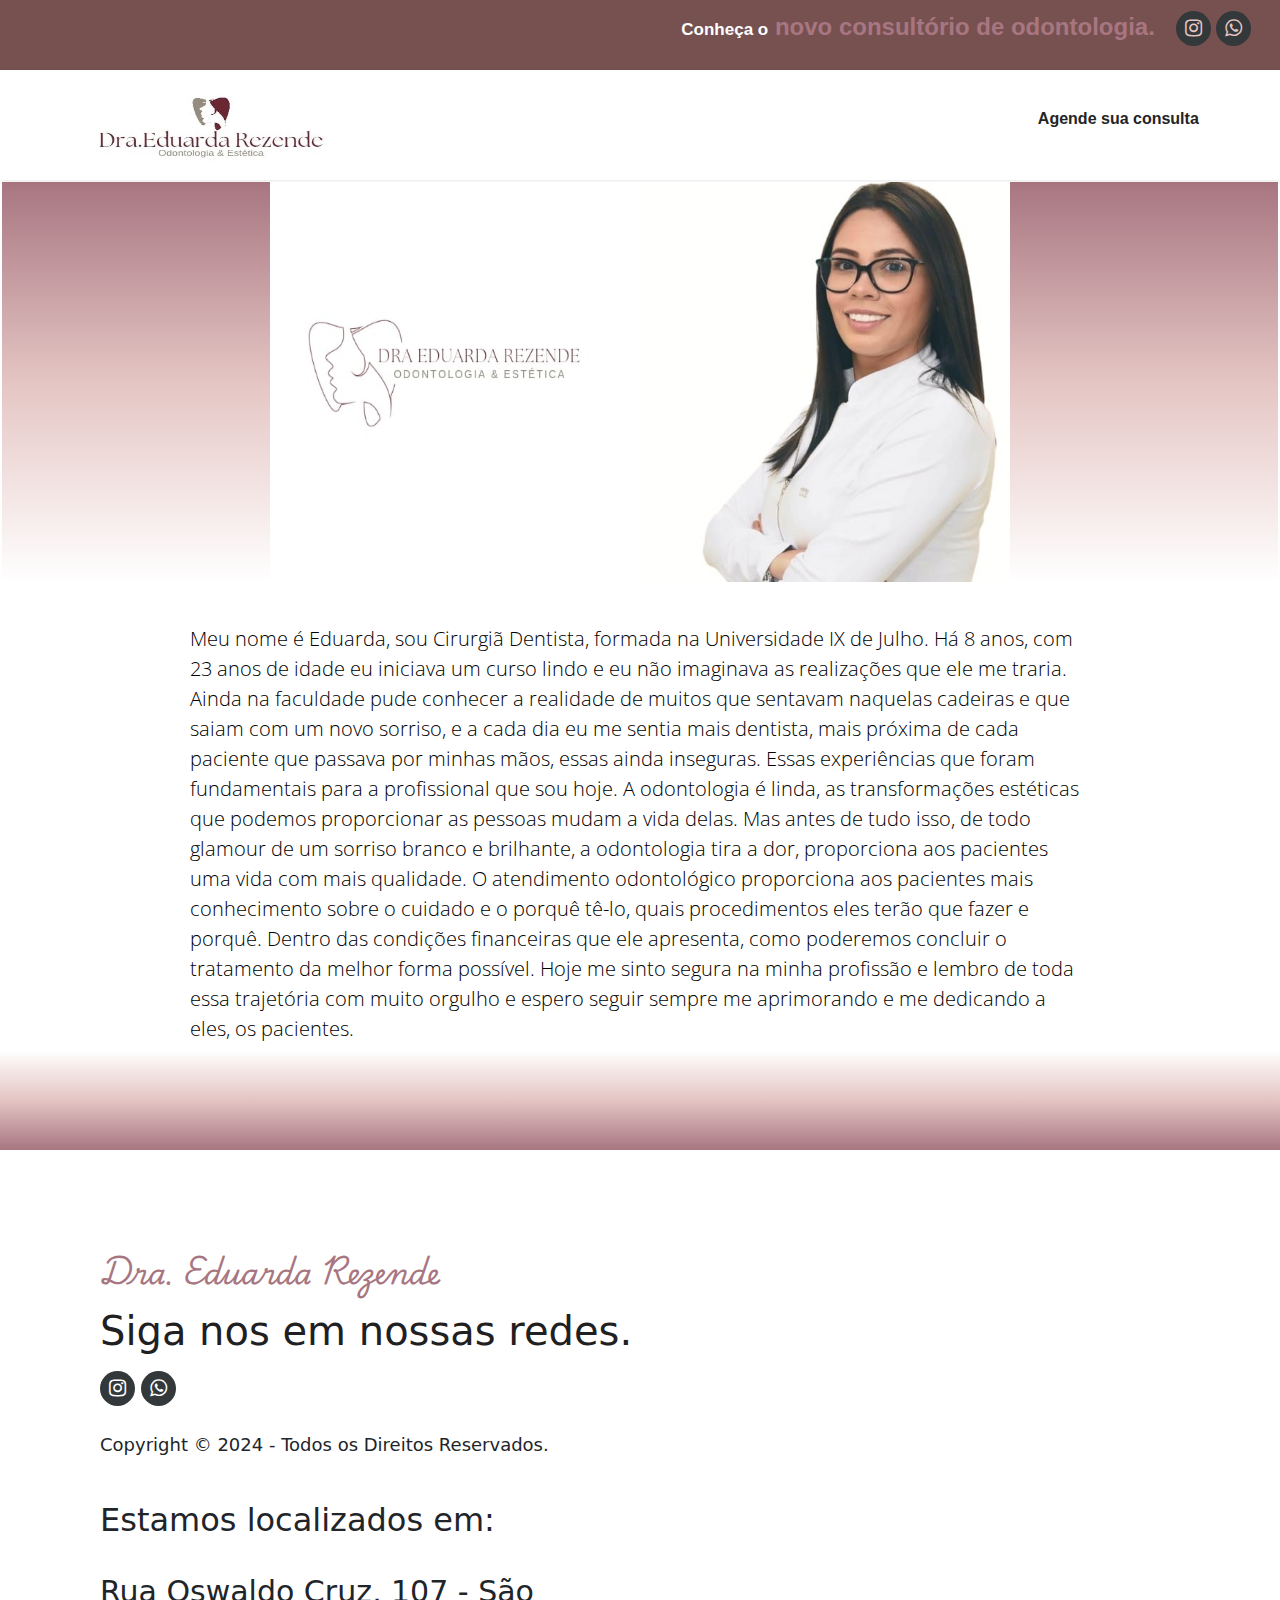
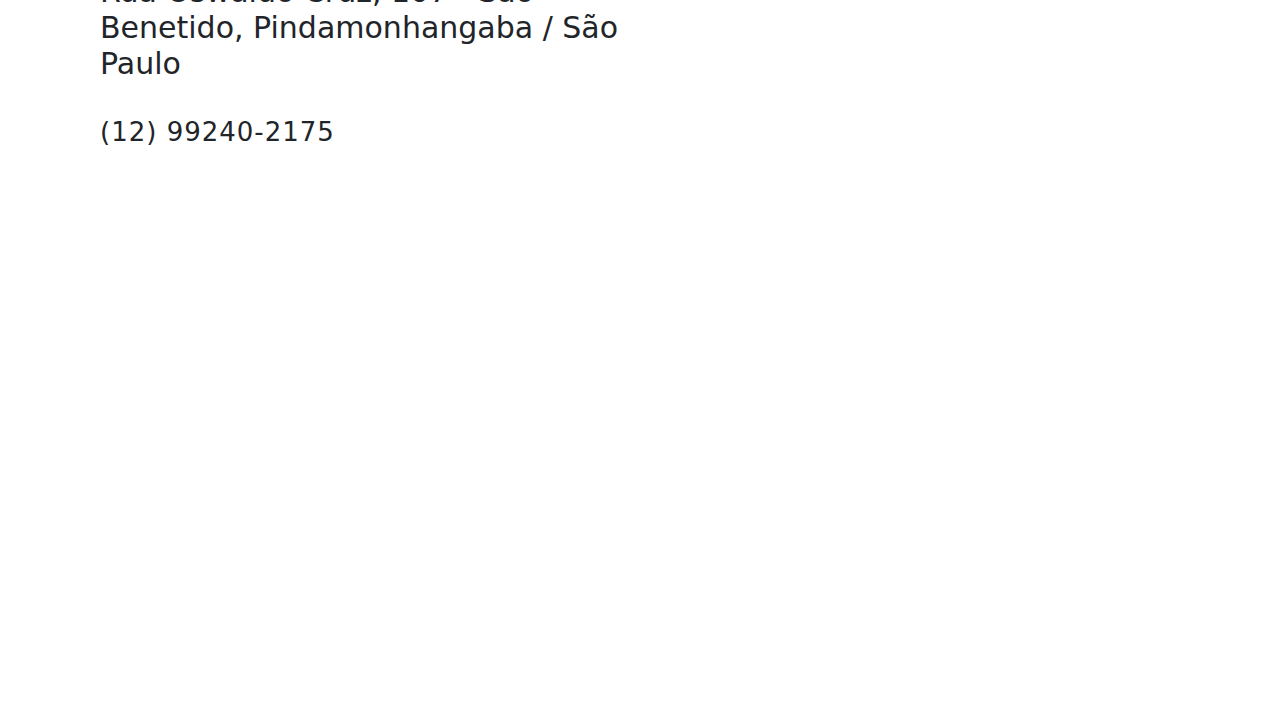
<file: about.html>
<!DOCTYPE html>
<html lang="en">

<head>
    
    <meta charset="UTF-8">
    <meta http-equiv="X-UA-Compatible" content="IE=edge">
    <meta https-equiv="Content-Type" content="text/html; charset=utf-8">
    <meta name="viewport" content="width=device-width, initial-scale=1.0">
    <meta name="description" content="Serviços odontológicos e estética especializados, Dra. Eduarda Rezende agende sua consulta. ">
    <meta name="author" content="Gustavo Rezende">
    <meta name="keywords" content="Dentista Pinda Pindamonhangaba Eduarda Rezende Doutora">
    <meta name="language" content="pt-br">
    <meta name="google" content="notranslate">
    <!-- <meta http-equiv="refresh" content=" 5"> -->
     
    <meta property="og:title" content="">
    <meta property="og:type" content="">
    <meta property="og:image" content="">
    <meta property="og:url" content="">
    <meta property="og:description" content="">

    <meta name="revisit-after" content="7 days"> 

    <meta name="distribution" content="global">
    <meta name="robots" content="index, follow">
    <meta name="googlebot" content="index, follow">

    <!-- apple comp -->
    <meta name="apple-mobile-web-app-capable" content="yes">
    <meta name="apple-mobile-web-app-status-bar-style" content="black">
    <meta name="apple-touch-fullscreen" content="yes">

    <meta name="format-detection" content="telephone=no">

    <!-- local fr -->
    <meta name="geo-region" content="BR-SP">
    <meta name="geo.placename" content="Pindamonhangaba">
    <meta name="geo.position" content="-22.931661, -45.457387">
    <meta name="ICBM" content="-22.931661, -45.457387">
    <!-- bootstrap -->
    <link rel="stylesheet" href="https://maxcdn.bootstrapcdn.com/font-awesome/4.5.0/css/font-awesome.min.css">
    <link href="https://cdn.jsdelivr.net/npm/bootstrap@5.3.3/dist/css/bootstrap.min.css" rel="stylesheet"
        integrity="sha384-QWTKZyjpPEjISv5WaRU9OFeRpok6YctnYmDr5pNlyT2bRjXh0JMhjY6hW+ALEwIH" crossorigin="anonymous">


    <script src="https://cdn.jsdelivr.net/npm/bootstrap@5.3.3/dist/js/bootstrap.bundle.min.js"
        integrity="sha384-YvpcrYf0tY3lHB60NNkmXc5s9fDVZLESaAA55NDzOxhy9GkcIdslK1eN7N6jIeHz"
        crossorigin="anonymous"></script>


    <link rel="stylesheet" href="assets/css/global.css">
    <link rel="stylesheet" href="assets/css/style.css">
    <link rel="stylesheet" href="assets/css/about.css"> 
    <link rel="stylesheet" href="assets/css/footer.css">
    <link rel="stylesheet" href="assets/css/header.css">
    <!-- <link rel="stylesheet" href="assets/css/treatments.css">
    <link rel="stylesheet" href="assets/css/modals.css">
    <link rel="stylesheet" href="assets/css/conv.css"> -->

    <link rel="shortcut icon" href="" />

    <title> Dentista Pinda </title>

    <style type="text/css">

section {
    background-image: linear-gradient(var(--step-purple), var(--light-blush), #fff);
}

    </style>

</head>

<!-- sintaxe -->

<body>
    
    <!-- #region -->
        <div id="topo">
            <a href="#"></a>
        </div>
    
    
        <!-- midia_topology -->
        <div class="midia_top">
            <p><span class="txto">Conheça o</span> novo consultório de odontologia.</p>
    
            <!-- <a href="#"><i class="fa fa-facebook"></i></a> -->
            <a href="https://www.instagram.com/dra_eduardarezende?utm_source=ig_web_button_share_sheet&igsh=ZDNlZDc0MzIxNw==" target="_blank" ><i class="fa fa-instagram"></i></a>
              <a href="https://api.whatsapp.com/send?phone=5512992402175" style="margin-right: 20px;" target="_blank"><i class="fa fa-whatsapp"></i></a>
            <!-- <a href="#"><i class="fa fa-twitter"></i></a> -->
        </div>
    
    
        <!-- starts-header -->
        <header class="header">
    
            <div class="content">
          
              <a href="index.html" class="logo"><img src="assets/images/logo-3_mod.jpeg" title="Dra. Rezende"></a>
              <input class="mobile-btn" type="checkbox" id="mobile-btn" />
              <label class="mobile-icon" for="mobile-btn"><span class="hamburguer"></span></label>
              
              <ul class="nav">
          
                <li><a href="https://api.whatsapp.com/send?phone=5512992402175" title="Atendimento" target="_blank">Agende sua consulta</a></li>
                <!-- <li><a href="#conv" title="Contato">Convenios</a></li> -->
              
              </ul>
          
            </div><!--content-->
          
        </header>
        <!-- end-header -->
    
        
        

<div class="grad-bk2">
        <div>
            <br>
        </div>
</div>

        <section id="principal">
            <!--Content-->
            <div class="aftSide">
                <a href="index.html">
                    <img src="assets/images/logo-2.jpeg" alt="Home">
                </a>
            </div>

            <div class="bfrSide">
            <a href="https://www.instagram.com/dra_eduardarezende?utm_source=ig_web_button_share_sheet&igsh=ZDNlZDc0MzIxNw==" target="_blank">
                <img src="assets/images/dra-eduarda-rezende.jpeg" alt="Dra Eduarda Rezende">
            </a>
            </div>
            
        </section>

        <div class="textInfo">
            <p>
                Meu nome é Eduarda, sou Cirurgiã Dentista, formada na Universidade IX de Julho.
Há 8 anos, com 23 anos de idade eu iniciava um curso lindo e eu não imaginava as realizações que ele me traria. Ainda na faculdade pude conhecer a realidade de muitos que sentavam naquelas cadeiras e que saiam com um novo sorriso, e a cada dia eu me sentia mais dentista, mais próxima de cada paciente que passava por minhas mãos, essas ainda inseguras. Essas experiências que foram fundamentais para a profissional que sou hoje.
A odontologia é linda, as transformações estéticas que podemos proporcionar as pessoas mudam a vida delas. Mas antes de tudo isso, de todo glamour de um sorriso branco e brilhante, a odontologia tira a dor, proporciona aos pacientes uma vida com mais qualidade. O atendimento odontológico proporciona aos pacientes mais conhecimento sobre o cuidado e o porquê tê-lo, quais procedimentos eles terão que fazer e porquê. Dentro das condições financeiras que ele apresenta, como poderemos concluir o tratamento da melhor forma possível.
Hoje me sinto segura na minha profissão e lembro de toda essa trajetória com muito orgulho e espero seguir sempre me aprimorando e me dedicando a eles, os pacientes.
            </p>
        </div>

<div class="grad-bk4">
        <div>
            <br>
        </div>
</div>
    

        <!-- starts-footer -->

    <footer class="footer">
  
        <div class="left">
       
         <a href="about.html" class="title-footer">Dra. Eduarda Rezende</a>
       
         <p class="text-footer">

            <h1> Siga nos em nossas redes. </h1>

         </p>
       
         <div class="footer-icons">
       
          <!-- <a href="#"><i class="fa fa-facebook"></i></a> -->
          <a href="https://www.instagram.com/dra_eduardarezende?utm_source=ig_web_button_share_sheet&igsh=ZDNlZDc0MzIxNw==" target="_blank" ><i class="fa fa-instagram"></i></a>
          <a href="https://api.whatsapp.com/send?phone=5512992402175"><i class="fa fa-whatsapp"></i></a>
          <!-- <a href="#"><i class="fa fa-twitter"></i></a> -->
       
         </div>
       
                       <p>Copyright &copy; 2024 - Todos os Direitos Reservados.</p>
                       <br>
                       <h2 style="color: var(step-brown);">Estamos localizados em:</h2>
                       <br>
                       <h4 style="color: var(step-purple); font-size: 30px;">Rua Oswaldo Cruz, 107 - São Benetido, Pindamonhangaba / São Paulo</h4> <br>
                       <h4 style="color: var(step-purple); font-size: 26px; letter-spacing: 1px;" >(12) 99240-2175<h4>
       
       
        </div><!--Left-->
       
        <!-- Google Maps -->
        <div class="mapbox">

            <iframe src="https://www.google.com/maps/embed?pb=!1m18!1m12!1m3!1d3674.5007121369363!2d-45.45990242581459!3d-22.931779738762536!2m3!1f0!2f0!3f0!3m2!1i1024!2i768!4f13.1!3m3!1m2!1s0x94ccf106d78c9d65%3A0x19e67269991d15ce!2sRua%20Oswaldo%20Cruz%2C%20107%20-%20S%C3%A3o%20Benedito%2C%20Pindamonhangaba%20-%20SP%2C%2012410-210!5e0!3m2!1spt-BR!2sbr!4v1719358229898!5m2!1spt-BR!2sbr" 
    width="600" height="450" style="border:0;" allowfullscreen="" loading="lazy" referrerpolicy="no-referrer-when-downgrade">
            </iframe>
            
        </div>    

        <!-- <div class="right">
       
         <h1 style="color: #775150; font-size: 30px;">Contato</h1>
       
         <form action="#" method="post">
       
          <input type="text" name="nome" placeholder="Nome" required=""/>
          <input type="email" name="email" placeholder="E-mail" required=""/>
          <input type="text" name="assunto" placeholder="assunto" required=""/>
          <textarea name="messagem" placeholder="Messagem" required=""></textarea>
          <button class="btn">Enviar</button>
       
         </form>
       
        </div>Right -->

    </footer>
    <!-- end-footer -->

    </body>


</html>
</file>
<file: assets/css/style.css>
#topo {
  display: inline;
  background-color: var(--step-brown);
  width: 100%;
  height: 1px;
}

.grad-bk {
  background-image: linear-gradient(var(--light-blush), var(--step-purple));
  width: 100%;
  height: 100px;
}

.grad-bk2 {
  background-image: linear-gradient(var(--step-brown), var(--step-purple));
  width: 100%;
  height: 100px;

}
.grad-bk3 {
  background-image: linear-gradient(var(--step-purple), var(--step-brown));
  width: 100%;
  height: 80px;
}

div h3 {

      font-family:'Roboto', sans-serif;
      font-weight: 600;
      font-size: 58px;

  display: inline-block;
  margin: 3rem 0 0.5rem 78px;
  text-align: center;
}

div h3 span {

  color: var(--light-blush);

      /* font-family:"Playwrite US Trad", cursive;
      font-weight: 600;
      font-size: 45px;
  color: var(--step-purple); */
}

div h3 span:first-child {

      font-family:"Playwrite US Trad", cursive;
      font-weight: 600;
      font-size: 60px;
  color: var(--step-purple);
}

.midia_top { background: var(--step-brown); text-align: end; padding: 0.7%; }

.midia_top a {
    
    display: inline-block;
    width: 35px;
    height: 35px;
    cursor: pointer;
    background-color:  #33383b;
    border-radius: 50px;
      font-family:'DM Sans', sans-serif;
    font-size: 20px;
    color: var(--light-blush);
    text-align: center; 
    line-height: 35px;
    margin-bottom: 5px;
    
    transition:0.3s;
}

.midia_top p {

  display: inline-block;
  
      font-family:'DM Sans', sans-serif;
      font-weight: 700;
      font-size: 24px;
      color: var(--step-purple);

  text-align: center;
  margin-right: 16px;
}

.midia_top p span {

  display: inline-block;
  color: #ffffff;
     font-family:'DM Sans', sans-serif;
     font-weight: 600;
     font-size: 17px;
}

.midia_top a:hover{ background-color: var(--step-purple); }

#s-doctor {

    display: flex;
    flex-flow: row nowrap;
    justify-content: end;
    border: 1px solid var(--light-blush);

    background: var(--light-blush);

}


.left-it {
    
    display: flex;
    flex-direction: row;
    /* border: 2px solid #000000; */
    align-items: center;
    

    background-color: var(--light-blush) !important;
    width: 300px;
    margin-right: 0%;
    
}

            /* container left */

            .wrapper{
                
                top: 50%;
                left: 50%;
                /* transform: translate(-50%, -50%); */
              }
              
              .linkz {
                display: block;
                width: 270px;
                height: 40px;
                line-height: 40px;
                font-size: 20px;
                font-family: sans-serif;
                text-decoration: none;
                color: #000000;
                border: 2px solid var(--step-brown);
                    font-family:'DM Sans', sans-serif;
                    font-weight: 600;
                text-align: center;
                position: relative;
                margin: 10px 10px ;
                transition: all .35s;
              }
              
              .linkz-2 {
                display: block;
                width: 270px;
                height: 40px;
                line-height: 40px;
                font-size: 19px;
                font-family: sans-serif;
                text-decoration: none;
                color: #000000;
                border: 2px solid var(--step-brown);
                    font-family:'DM Sans', sans-serif;
                    font-weight: 600;
                text-align: center;
                position: relative;
                margin: 10px 10px ;
                transition: all .35s;
              }
              
              .linkz span{
                position: relative;
                z-index: 2;
              }

              .linkz-2 span{
                position: relative;
                z-index: 2;
              }
              
              .linkz:after {
                position: absolute;
                content: "";
                top: 0;
                left: 0;
                width: 0;
                height: 100%;
                background: var(--step-purple);
                border: #000000;
                transition: all .35s;
              }

              .linkz-2:after {
                position: absolute;
                content: "";
                top: 0;
                left: 0;
                width: 0;
                height: 100%;
                background: var(--step-purple);
                border: #000000;
                transition: all .35s;
              }
              
              .linkz:hover{
                color: #000000;
                border: #000000;
              }
              
              .linkz:hover:after{
                width: 100%;
              }

              .linkz-2:hover{
                color: #000000;
                border: #000000;
              }
              
              .linkz-2:hover:after{
                width: 100%;
              }

            /* container left end */
        
.infodoctor {

    font-family: "Playwrite US Trad", cursive;
    font-weight: 600;
    font-size: 20px;

    display: flex;
    flex-direction: column;
    /* border: 2px solid #000000; */
    align-items: end;
    

    background: #fff;
    width: 200px;
    margin-left: 150px;

}

.infodoctor a {

    display: flex;
    flex-direction: row;
    align-items: end;

    font-family: "Playwrite US Trad", cursive;
    font-weight: 600;
    font-size: 20px;
    margin-top: 10px;
    padding-left: 24px;

}    


.infodoctor a {
    text-decoration: none;
    color: #000000;
}

.infodoctor a:hover { color: var(--step-purple); }

.right-it a {

    display: flex;
    /* border: 2px solid #000000; */
    padding: 10px 0px 0px 0px;

    background: #fff;
    margin-bottom: 0;
    transition: transform 0.5s;
    
}

.right-it a:hover {

    transform: scale(0.9);

} 

body::-webkit-scrollbar {
  background-color: #fff;
  width: 16px;
}

/* background of the scrollbar except button or resizer */
body::-webkit-scrollbar-track {
  background-color: #fff;
}

/* scrollbar itself */
body::-webkit-scrollbar-thumb {
  background-color: var(--step-purple);
  border-radius: 16px;
  border: 4px solid #fff;
}

/* set button(top and bottom of the scrollbar) */
body::-webkit-scrollbar-button {
  display:none;
}



    @media (max-width: 48em) {
         
        iframe {
            width: 0%;
            height: 0%;
        }

        div h3 {

          font-family:'Roboto', sans-serif;
          font-weight: 600;
          font-size: 58px;
    
      display: inline-block;
      margin: 3rem 0 0.8rem 10px;
      text-align: center;
    }
    

    }
</file>
<file: assets/css/about.css>
@import url('https://fonts.googleapis.com/css2?family=Open+Sans:ital,wght@0,300..800;1,300..800&display=swap');

#principal {
    display: flex;
    flex-flow: row wrap;
    justify-content: center;

    border: 2px solid #fff;
    
}

.aftSide {
    display: flex;
    flex-direction: column;
    align-items: start;
    justify-content: end;
}

.aftSide a img {
    display: flex;

    border: 2px solid #fff;
    margin-right: 0px;
    height: 400px;
    width: 370px;
}

.bfrSide {
    display: flex;
    
    border: 2px #000000;
}

.bfrSide a img {
    display: flex;

    width: 370px;
    height: 400px;
}

.textInfo {
    display: flex;
    flex-direction: column;
    align-items: center;
    justify-content: center;
    padding: 40px 50px 10px 50px;
}

.textInfo p {
    height: 400px;
    width: 900px;
    font-size: 20px;
    font-family: 'Open Sans', sans-serif;
    font-weight: 300;
    letter-spacing: normal;
    text-transform: inherit;
    /* line-height: 24px; */
    color: #000000;
}

.grad-bk4 {
    background-image: linear-gradient(#fff, var(--light-blush), var(--step-purple));
    width: 100%;
    height: 100px;
  }

  @media (max-width: 768px) {

    

    .textInfo {
        padding-top: 10px;
        margin-top: 2px;
        margin-bottom: 20px;
    } 
    
    .textInfo p {
        
        font-size: 15px;
        width: 400px;
     }
  }
</file>
<file: assets/css/footer.css>
@import url('https://fonts.googleapis.com/css2?family=Playwrite+US+Trad:wght@100..400&display=swap');  
  
  .footer {

    background-color: var(light-blush);
    width: 100%;
    height:100%;
    float: left;
    font-size: 18px;
    padding: 50px 10px 50px 10px;
   
   }
   
   .footer .left { 
   
    width:100%; 
    float:left; 
    border-bottom:1px #222424 solid;
    border-right:0; 
    margin-bottom:20px; 
       padding-bottom:20px;
   }
   
   .footer .title-footer {
   
    text-decoration: none;

    color: var(--step-purple);
    font-family: "Playwrite US Trad", cursive;
    font-weight: initial;
       font-size: 28px;
       width: 100%;
       float: left;
       margin-bottom: 15px;
   
   }
   
   .footer .title-footer span {
   
    color:  #2fcacf;
    font-family:'DM Sans', sans-serif;
    font-weight: 500;
       font-size: 32px;
       width: 100%;
       margin-bottom: 10px;
       
   
   }

   .text-footer { color: red; }

   h1 { color: #1f2022;}
   
   /* Footer links */
   
   .footer .links {
    
    width: 100%;
    float: left;
    color:  #ff0000;
    margin-bottom: 20px;
    padding: 0;
   
   }
   
   .footer .links a {
   
       display: block;
       line-height: 33px;
       text-decoration: none;
       color: #fff;
       font-family:'DM Sans', sans-serif;
       font-size:16px;
       transition:0.3s;
   
   
   }
   
   .footer .links a:hover { color:#2fcacf; }

   
   .footer .Copyright{
   
    font-family:'DM Sans', sans-serif;
    color:  #8f9296;
    font-size: 14px;
    font-weight: normal;
    margin-bottom: 10px;
   
   }
   
   /*Rede Sociais*/
   
   .footer .footer-icons{
    
    width:100%;
    float:left;
    margin-bottom:20px;

   }
   
   .footer .footer-icons a {
   
    display: inline-block;
    width: 35px;
    height: 35px;
    cursor: pointer;
    background-color:  #33383b;
    border-radius: 50px;
       font-family:'DM Sans', sans-serif;
    font-size: 20px;
    color: #ffffff;
    text-align: center; 
    line-height: 35px;
    margin-bottom: 5px;
    transition:0.3s;
   
   }
   
   .footer .footer-icons a:hover{ background-color: var(--step-purple); }
   
   /*Right*/
   
   .footer .right   { width:100%; float:left; }
   .footer .right p {
   
    font-family: 'DM Sans', sans-serif;
    font-weight: initial;
    display: inline-block;
    vertical-align: top;
    font-size: 30px;
    color: #ffffff;
   
   }
   
   /*formulario*/
   
   .footer form { width:100%; float:left; }
   
   .footer form input,
   .footer form textarea {
   
    display: block;
    border-radius: 3px;
    box-sizing: border-box;
    background-color:  #1f2022;
    box-shadow: 0 1px 0 0 rgba(255, 255, 255, 0.1);
    border: none;
    resize: none;
   outline: none;
    font: inherit;
    font-size: 14px;
    font-family:'DM Sans', sans-serif;
    font-weight: normal;
    color:  #d1d2d2;
    width: 100%;
    padding: 18px;
   
   }
   
   .footer ::-webkit-input-placeholder {
    color:  #5c666b;
   }
   
   .footer ::-moz-placeholder {
    color:  #5c666b;
    opacity: 1;
   }
   
   .footer :-ms-input-placeholder{
    color:  #5c666b;
   }
   
   
   .footer form input {
    
    width: 100%;
    height: 55px;
    float: left;
    margin-bottom: 15px;
   
   }
   
   .footer form textarea {

    height: 100px;
    margin-bottom: 20px;

   }
   
   .footer form .btn {
   
    border-radius: 3px;
    background-color:  #1f2022;
    color: #ffffff;
    border: 0;
    padding: 15px 50px;
    font-family: 'DM Sans', sans-serif;
    font-weight: bold;
    float: left;
    cursor: pointer;
       transition: 0.3s;
   
   
   }
   
   .footer form .btn:hover { 

    background-color:  var(--step-purple); 

   }
   
   /*Responsive*/
   @media (min-width: 1280px) {
   
    .footer               { padding: 100px 50px 50px 100px; }
    .footer .Copyright    { font-size: 16px; }
    .footer form input,
    .footer form textarea { width: 100%; float:left; }
    .footer form button   { padding: 10px 35px; }
   
   }
   
   @media (min-width: 768px) {
    
    .footer .left         { width:48%; border-bottom:0; }
    .footer .right        { width:48%; padding-left: 4%; border-left: 1px #222424 solid; } 
    .footer form          { margin-top: 30px; }
    .footer form          { display: block; }
    .footer form button   { float: none; }
    h4 { font-size: 16px; }
    
   
   }
</file>
<file: assets/css/header.css>
/* header stylizing */

.header {
  
    background-color: #fff;
    box-shadow: 1px 1px 4px 0 rgba(0,0,0,.1);
    top: 0;
    left: 0;  
    width: 100%;
    float: left; 
  
}
  
.header ul {
    
    margin-top: 12px;
    padding: 0;
    list-style: none;
    overflow: hidden;
    background-color: #fff;
  
}
  
.header li a {
  
    display: block;

    font-family: "Roboto", sans-serif;
    font-weight: 600;
    

    padding: 0.7em 0.5em;
    text-decoration: none;
    transition: .3s;
    border-bottom: 1px #f7f7f7 solid;
    color:#242424;  
  
}
  
.header li a:hover, 
.header .btn-mobile:hover {
  
    background-color: var(--step-purple);
    color:#fff; 
  
}

.logo img {
    width: 300px;
    height: 100px;
    margin-top: 10px;
    margin-left: 10px;
}
  
.header .logo {
   
    position: relative;
    display: block;
    float: left;
  
}
  
  
.header .nav {
    clear: both;
    max-height: 0;
    transition: max-height .2s ease-out;

}
  
  /* menu icon */
  
.header .mobile-icon {

    cursor: pointer;
    display: block;
    float: right;
    padding: 28px 20px;
    position: relative;
    user-select: none;

}
  
.header .mobile-icon .hamburguer {

    background: #333;
    display: block;
    height: 2px;
    position: relative;
    transition: background .2s ease-out;
    width: 18px;

}
  
.header .mobile-icon .hamburguer:before,
.header .mobile-icon .hamburguer:after {

    background: #333;
    content: '';
    display: block;
    height: 100%;
    position: absolute;
    transition: all .2s ease-out;
    width: 100%;

}
  
.header .mobile-icon .hamburguer:before { top: 5px; }
.header .mobile-icon .hamburguer:after { top: -5px; }
  
  /* menu btn */
  
.header .mobile-btn { display: none; }
.header .mobile-btn:checked ~ .nav { max-height: 240px; }
.header .mobile-btn:checked ~ .mobile-icon .hamburguer { background: transparent; }
  
.header .mobile-btn:checked ~ .mobile-icon .hamburguer:before {
    transform: rotate(-45deg);
}
  
.header .mobile-btn:checked ~ .mobile-icon .hamburguer:after {
    transform: rotate(45deg);
}
  
.header .mobile-btn:checked ~ .mobile-icon:not(.steps) .hamburguer:before,
.header .mobile-btn:checked ~ .mobile-icon:not(.steps) .hamburguer:after {

    top: 0;

}

   /* headerbase */

.container {
  
    width:100%;
    float:left;
    margin-top:100px;    
  
}
  
.content { 
  
    float:left; 
    width:92%; 
    margin:0 4%;  
   
}
  
  
  /* 48em = 768px */
  
  @media (min-width: 48em) {
    
    .header li { float:left; }
    
    .header li a {
      
      padding: 15px 30px;
      margin-top: 10px;
      border-radius: 6px;
    
    }
  
    .header .nav {
      clear: none;
      float: right;
      max-height: none;
    }
    
    .header .mobile-icon { display: none; }
  
    .header li a {
    
      transition: .3s;
      border-bottom: 0; 
    
    }
  
  }
</file>
<file: assets/css/treatments.css>
#treatments { 
    display: flex; 

    flex-flow: row nowrap;
    justify-content: space-around;
}

.side_list { 
    display: flex;
    flex-wrap: wrap;
    flex-direction: column;
    align-items: start;

    /* border: #000000 1px solid; */
    /* margin: 10px; */
    padding: 20px;
} 

/* .side_box {
    display: flex;
    flex-wrap: wrap;
    flex-direction: column;
    align-items: start;
    justify-content: start;

    border: #000000 1px solid;
    margin-left: 200;
    margin-left: 200;
    padding: 40px;
} */

/* list sheet */
.side_list ul {
    padding-left: 0px;
}

.side_list ul li {
    list-style: none;
    
}

/* General button style */
.btn {
    width: 300px;
    border: none;
    /* font-family: 'Lato'; */
    font-size: inherit;
    color: inherit;
    background: none;
    cursor: pointer;
    display: inline-block;
    
    
    text-transform: uppercase;
    font-weight: 700;
    outline: none;
    position: relative;
    margin-bottom: 12px;
    -webkit-transition: all 0.3s;
    -moz-transition: all 0.3s;
    transition: all 0.3s;
  }
  
  .btn:after {
    content: '';
    position: absolute;
    z-index: -1;
    -webkit-transition: all 0.3s;
    -moz-transition: all 0.3s;
    transition: all 0.3s;
  }
  
  /* Pseudo elements for icons */
  .btn:before {
    font-family: 'FontAwesome';
    /* speak: none; */
    font-style: normal;
    font-weight: normal;
    font-variant: normal;
    text-transform: none;
    line-height: 1;
    position: relative;
    -webkit-font-smoothing: antialiased;
  }
  
  
  /* Icon separator */
  .btn-sep {
    padding: 25px 60px 25px 120px;
  }
  
  .btn-sep:before {
    background: rgba(0,0,0,0.15);
  }
  
  /* Button 1 */
  .btn-1 {
    background: var(--step-purple);
    color: #fff;
  }
  
  .btn-1:hover {
    background: var(--step-brown);
    color: #fff;
  }
  
  .btn-1:active {
    background: var(--light-blush);
    top: 2px;
  }
  
  .btn-1:before {
    position: absolute;
    height: 100%;
    left: 0;
    top: 0;
    line-height: 3;
    font-size: 140%;
    width: 60px;
  }

  .icon-info:before {
    content: "\f05a";
  }

  /* 48em = 768px */
  @media screen and (max-width: 48em){ 

    #treatments {
      display: block;
    } 

    .side_list {
      display: block;
      padding-left: 110px;
    }
    
  }
</file>
<file: assets/css/modals.css>
/* .popup {
    position: fixed;
    z-index: 9999;
    left: 0;
    top: 0;
    width: 100%;
    height: 100%;
    overflow: auto;
    background-color: rgba(
        0,
        0,
        0,
        0.4
    );
    display: none;
}
.popup-content {
    background-color: white;
    margin: 10% auto;
    padding: 20px;
    border: 1px solid #888888;
    width: 30%;
    font-weight: bolder;
}

.popup-content button {
    display: block;
    margin: 0 auto;

}
.show { display: block; } */
</file>
<file: assets/css/conv.css>
#title-conv {
    font-family:'Roboto', sans-serif;
      font-weight: 600;
      font-size: 54px;
    letter-spacing: 0.5px;  

  display: inline-block;
  margin: 2rem 0 1rem 360px;
  text-align: center;
}

#title-conv span {
    font-family:'Playwrite US Trad', cursive;
      font-weight: 600;
      font-size: 48px;
    letter-spacing: 0px;  
}

#conv {
    display: flex;

    background-color: var(--step-brown);
}
.conv-icon {
    display: flex;
    
    /* border: 2px solid #000000; */

}

.conv-imgs {
    display: flex;
    flex-flow: row wrap;
    pad: 10px;
    align-items: center;

    /* border: 2px solid #000000; */
}

.conv-imgs img:first-child {
    width: 400px;
    height: 100px;
    margin: 50px 0px 0px 30px;
    

}

.conv-imgs img:last-child {
    width: 400px;
    height: 100px;
    margin-left: 182px;
    margin-bottom: 50px;
} 

.conv-imgs img:hover { transform: scale(1.2); }

@media (max-width: 48em) {
    
    #title-conv {
        font-family:'Roboto', sans-serif;
          font-weight: 600;
          font-size: 50px;
        /* letter-spacing: 0.5px;   */
    
      /* display: inline-block; */
      margin: 1rem 0 1rem 20px;
      text-align: center;
    }
    
    #title-conv span {
        font-family:'Playwrite US Trad', cursive;
          font-weight: 600;
          font-size: 48px;
        /* letter-spacing: 0px;   */
    }

    .conv-imgs {
        display: flex;
        flex-flow: row wrap;
        pad: 10px;
        align-items: center;
    
        /* border: 2px solid #000000; */
    }
    
    .conv-imgs img:first-child {
        width: 400px;
        height: 100px;
        margin: 50px 0px 0px 130px;
        
    
    }
    
    .conv-imgs img:last-child {
        width: 350px;
        height: 100px;
        margin-left: 70px;
        margin-bottom: 50px;
    } 
}
</file>
<file: assets/css/global.css>
/*  Css Reset ***********/

/*css reset*/
*,
*:before,
*:after {
    padding: 0;
    margin: 0;
    box-sizing: border-box;

}


/* paleta */
:root {
    --white-pink: #f7e7e6;
    --light-blush: #e4c5c3;
    --step-purple: #a87681;
    --step-brown: #775150;
    
}
</file>
